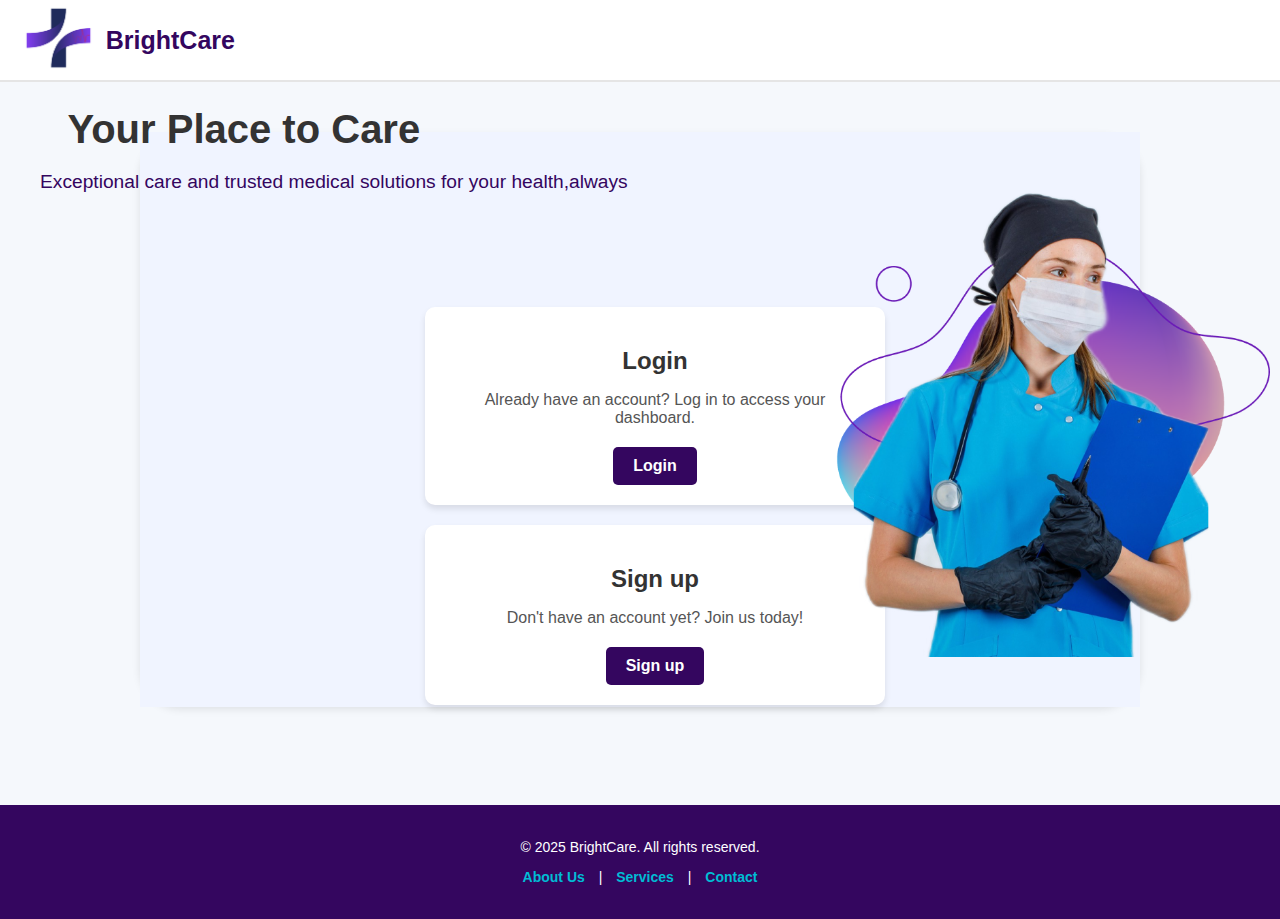
<file: index.html>
<!DOCTYPE html>
<html lang="en">
<head>
  <meta charset="UTF-8">
  <meta name="viewport" content="width=device-width, initial-scale=1.0">
  <title>BrightCare Medical</title>
  <link rel="stylesheet" href="Full pages.css">
  
</head>
<body>
  
  <header class="navbar">
    <div class="logo">
      <a href="Home page.html">
        <img src="Images/Logo.png" alt="Logo"> </a>
        <span>BrightCare</span>
    </div>

 
  
</header>

  <main id="F">
    <section class="hero">
      <div class="text-content">
        <h1 id="text-f">Your Place to Care</h1>
        <p>Exceptional care and trusted medical solutions for your health,always</p>
      </div>
      <div class="image-content">
        <img src="Images/none.png" alt="nurse">
      </div>
    </section>
    <section class="boxes">
      
      <div class="box login-box">
        <h2>Login</h2>
        <p>Already have an account? Log in to access your dashboard.</p>
        <a href="login.php" class="btn">Login</a>
      </div>

      <div class="box join-box">
        <h2>Sign up</h2>
        <p>Don't have an account yet? Join us today!</p>
        <a href="signup.php" class="btn">Sign up</a>
      </div>
   </section>
  </main>
  
  <div class="footer">
    <p id="copy">&copy; 2025 BrightCare. All rights reserved.</p>
    <p>
        <a href="#about">About Us</a> |
        <a href="#services">Services</a> |
        <a href="#contact">Contact</a>
    </p>
  </div>
</body>
</html>
</file>
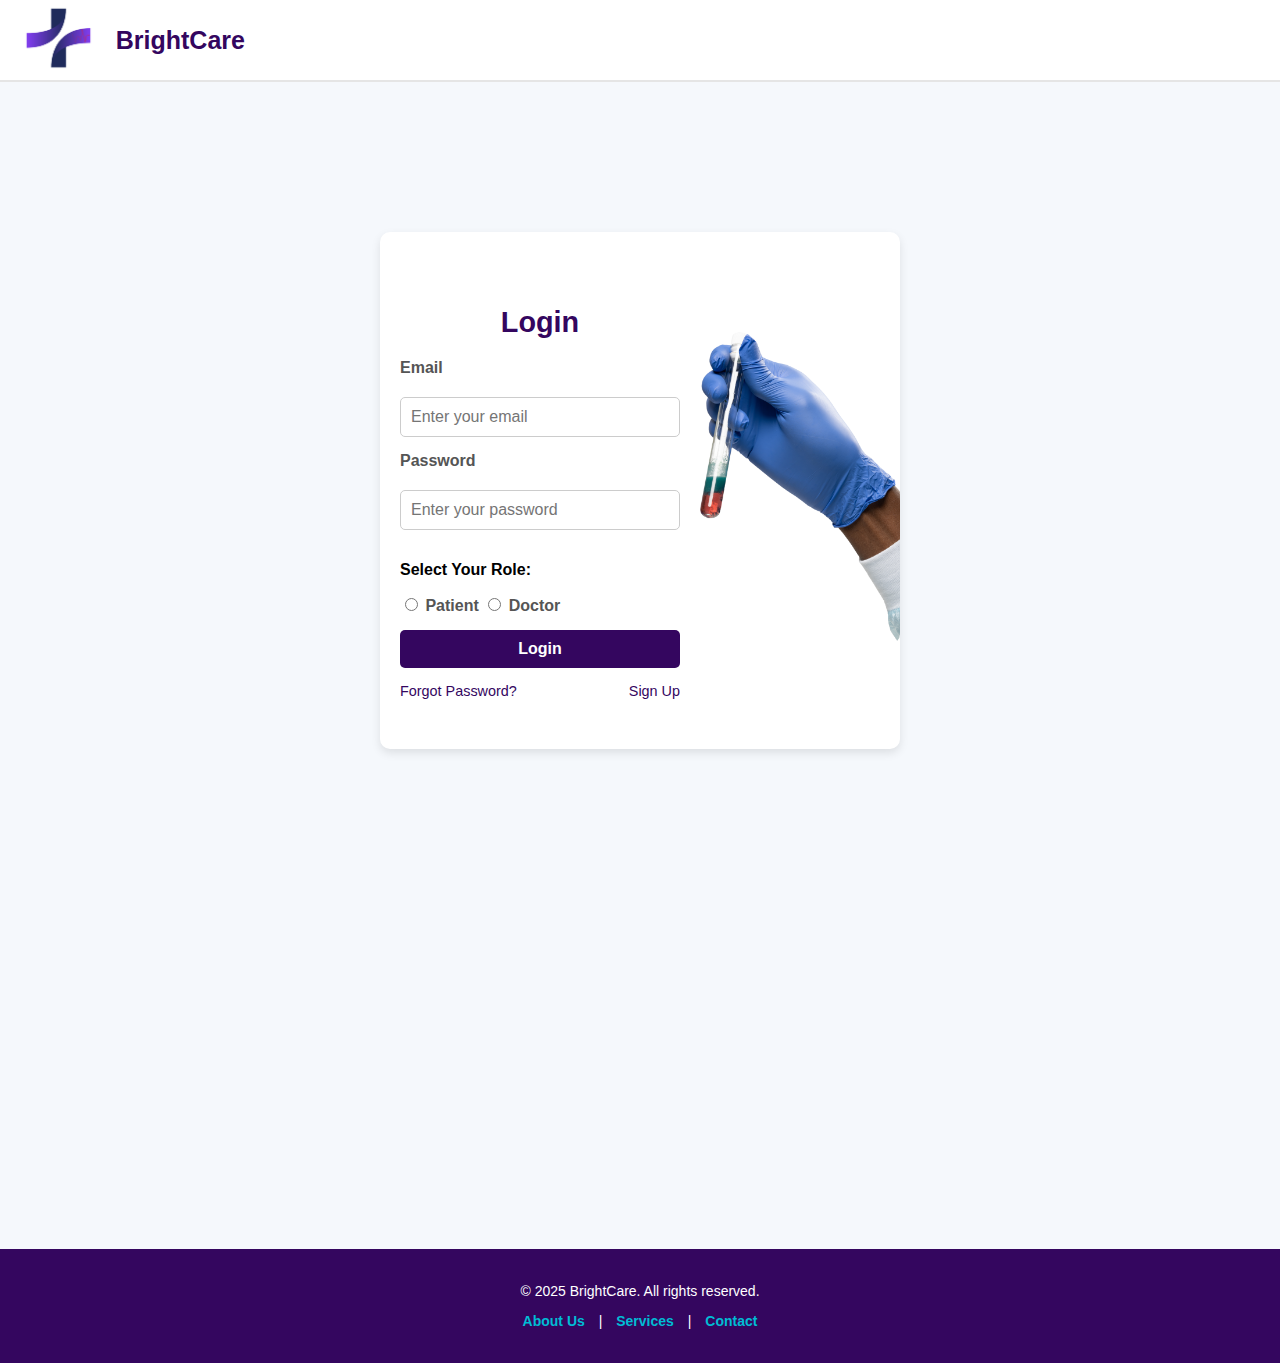
<file: login.html>
<!DOCTYPE html>
<html lang="en">
<head>
  <meta charset="UTF-8" />
  <meta name="viewport" content="width=device-width, initial-scale=1.0"/>
  <link rel="stylesheet" href="Full pages.css" />
  <title>Login Page</title>
</head>
<body>
  <header class="navbar">
    <div class="logo">
      <a href="index.html">
        <img src="Images/Logo.png" alt="Logo" />
        <span>BrightCare</span>
      </a>
    </div>
  </header>

  <div class="login-container">
    <div class="login-content">
      <h2>Login</h2>

      <form id="loginForm" action="login.php" method="POST">
        <label for="email">Email</label>
        <input type="email" id="email" name="email" placeholder="Enter your email" required />

        <label for="password">Password</label>
        <input type="password" id="password" name="password" placeholder="Enter your password" required />

        <div class="role-selection">
          <p>Select Your Role:</p>
          <label>
            <input type="radio" name="role" value="patient" required /> Patient
          </label>
          <label>
            <input type="radio" name="role" value="doctor" required /> Doctor
          </label>
        </div>

        <button type="submit" class="btn">Login</button>

        <div class="links">
          <a href="#">Forgot Password?</a>
          <a href="signup.php">Sign Up</a>
        </div>
      </form>
    </div>

    <div class="login-photo">
      <img src="Images/labtest.png" alt="login-photo" />
    </div>
  </div>

  <div class="footer">
    <p id="copy">&copy; 2025 BrightCare. All rights reserved.</p>
    <p>
      <a href="#about">About Us</a> |
      <a href="#services">Services</a> |
      <a href="#contact">Contact</a>
    </p>
  </div>
</body>
</html>
</file>
<file: Full pages.css>
/*HEADAR*/
body {
    margin: 0;
    font-family: Arial, sans-serif;
    background-color: #f5f8fc;
}

.navbar {
    display: flex;
    justify-content: space-between;
    align-items: center;
    padding: 10px 20px;
    background-color: #ffffff;
    border-bottom: 2px solid #e5e5e5;
}

.logo {
    display: flex;
    align-items: center;
}

.logo img {
    height: 70px;
    margin-right: 10px;
}

.logo span {
    font-size: 25px;
    font-weight: bold;
    color: #34065f;
}
.logo a {
    text-decoration: none;
    display: flex;
    align-items: center;
    gap: 10px;
    color: inherit; 
}
.menu {
    display: flex;
    gap: 20px;
}

.menu a {
    text-decoration: none;
    color: #333;
    font-size: 16px;
}


header{


height:60px;
}

a:any-link{
    text-decoration: none;
  }
  .Log-Out-button {
    padding: 10px 20px;
    background-color: #34065f;
    color: #fff;
    border: none;
    border-radius: 5px;
    font-size: 16px;
}

.Log-Out-button:hover {
    background-color: #0056b3; 
    cursor: pointer;
    text-decoration: underline;
}
  /*END HEADAR*/
/*RANA-------------------------------------------------------------------*/
#welcome {
    float: right;

}
.Rhero-section {
    display: flex;
    justify-content: space-between;
    align-items: center;
    padding: 25px;
    background-color:  #f0f4ff;
}

.Rcontent {
    max-width: 600px;
}

#welcomm h1 {
    font-size: 2.5rem;
    margin: 0 0 20px;
    color: #333;
}

.welcomes {
    color: #34065f;
    font-size: 3.5rem;

}

.buttons {
    display: flex;
    gap: 20px;
}
.R-image img {
    max-width: 300px;
    border-radius: 10px;
}

#R-Patient h3 {
    font-size: 1.5rem;
    color: #333;
    margin-bottom: 20px;
}

.styled-table {
    width: 100%;
    border-collapse: collapse;
    margin-bottom: 20px;
    font-size: 1rem;
    text-align: left;
}

.styled-table th,
.styled-table td {
    padding: 12px 15px;
    border-bottom: 1px solid #e3e6f0;
}

.styled-table th {
    background-color: #f8f9fc;
    color: #555;
}

.styled-table tr:hover {
    background-color: #f1f5ff;
}

.confirm{
    padding: 8px 12px;
    background-color: #34065f;
    color: #fff;
    border: none;
    border-radius: 4px;
    cursor: pointer;
    font-size: 0.9rem;
}

.confirm:hover {
    background-color:#34065f;
}

.Rconfirmed {
    color: #28a745;
    font-weight: bold;
}

.prescribe-link {
    color: #34065f;
    text-decoration: none;
    font-weight: bold;
}

.prescribe-link:hover {
    text-decoration: underline;
    cursor: pointer;
}
.R-container {
    max-width: 1300px;
    margin: 50px auto;
    padding: 20px;
    background-color: #ffffff;
    border-radius: 8px;
    box-shadow: 0 4px 6px rgba(0, 0, 0, 0.1);
}

.icon {
    width: 40px;
    height: 40px;
    margin-left: 10px;
    vertical-align: middle;
}

.Doctor-info {
    display: flex;
    justify-content: flex-start; 
    align-items: center;
    padding: 15px 20px;
    width:180%;
   
    background-color: #ffffff;
    border-radius: 10px;
    box-shadow: 0 2px 4px rgba(0, 0, 0, 0.1);
    margin-bottom: 20px;
    gap: 20px; 
}

.Doctor-info div {
    flex: 1 1 200px; 
    display: flex;
    justify-content: flex-start; 
    gap: 20px; 
}
.dvalue {
    font-size: 1rem;
    color: #333;
}


/*prescribe page */
main {
    max-width: 1000px;
    margin: 50px auto;
    padding: 20px;
    background-color: #fff;
    border-radius: 40px;
    box-shadow: 0 4px 8px rgba(0, 0, 0, 0.1);
}

h1 {
    text-align: center;
    margin-bottom: 20px;
    font-size: 1.8em;
    color: #333;
}

form {
    display: flex;
    flex-direction: column;
    gap: 50px;
}

.form-group {
    display: flex;
    flex-direction: column;
    gap: 5px;
}

label {
    font-weight: bold;
    color: #555;
}

input[type="text"],
input[type="number"],

textarea {
    padding: 10px;
    font-size: 1em;
    border: 1px solid #ccc;
    border-radius: 5px;
}

.gender-options,
.medications-options {
    display: flex;
    flex-direction: column;
    gap: 5px;
}

button.submit-button {
    padding: 10px 20px;
    background-color:#34065f;
    color: white;
    border: none;
    cursor: pointer;
    font-size: 1em;
    border-radius: 20px;


}

#sub-r{

    color:#e3e6f0;
}
button.submit-button:hover {
    background-color: #0056b3; 
}


/*End Rana --------------------------------------------------------*/
/*FOOTER*/


    .footer {
        background-color: #34065f; 
        color: #ffffff;
        padding: 20px 0;
        text-align: center;
        font-size: 14px;
        position: relative; 
        width: 100%;
        margin-top: 500px; 
      }
      
      
    #copy {
color:#ffffff;
      
      }
      .footer a {
        color: #00bcd4;
        text-decoration: none;
        margin: 0 10px;
        font-weight: bold;
        transition: color 0.3s ease;
      }
      
      .footer a:hover {
        color: #00e5ff;
      }

    .f-footer{
        background-color: #34065f; 
        color: #ffffff;
        /*padding: 20px 0;
        bottom: 0px;
        text-align: center;
        font-size: 14px;
        position: fixed; 
        width: 100%;
        margin-top: 0px; /* Adds spacing above the footer */
        text-align: center;
        padding: 20px 10px;
        font-size: 14px;
        position: fixed;
        bottom: 0;
        width: 100%;
      }
      
      .f-footer a {
        color: #00bcd4;
        text-decoration: none;
        margin: 0 10px;
        font-weight: bold;
        transition: color 0.3s ease;
      }
      
      .f-footer a:hover {
        color: #00e5ff;
      }
    /* END FOOTER*/

    /*Home CSS */
    .hero {
        align-items: center;
        padding: 50px 50px 50px 50px;
         background-color: #f0f4ff;   
      }
      #F{
        background:#f0f4ff ;
        padding: 0px 0px 0px 0px;
      }
      
#text-f{
position: relative;
Right: 90px;
}
      .text-content {
        position: absolute; 
        top: 80px; 
        left: 40px; 
        max-width: 50%; 
        color: #34065f;
      }

      .text-content h1 {
        font-size: 2.5rem;
        margin-bottom: 10px;
      }
      
      .text-content p {
        font-size: 1.2rem;
        color: #34065f;
      }

      .image-content {
        display: flex;
        justify-content: flex-end;
        align-items: flex-start;
        width: 100%;
      }
      .image-content img {
        max-width: 500px;
        height: auto;
        position: relative;
        left: 20%;
      }

      .boxes {
        display: flex;
        flex-direction: column; 
        align-items: center; 
        gap: 20px; 
        margin: -400px auto;
        padding-left: 15px;
        width: 100%;
        background-color: transparent;
      }


    .box {
        background-color: #fff;
        border-radius: 10px;
        box-shadow:0 4px 6px rgba(0, 0, 0, 0.1);
        padding: 20px 30px;
        text-align: center;
        width: 400px; /* Fixed width for consistent box size */
    }

    .box h2 {
        font-size: 1.5rem;
        color: #333;
        margin-bottom: 10px;
      }
      
      .box p {
        color: #555;
        margin-bottom: 20px;
      }
      .btn {
        display: inline-block;
        padding: 10px 20px;
        font-size: 1rem;
        font-weight: bold;
        text-decoration: none;
        color: #fff;
        background-color:  #34065f;
        border-radius: 5px;
        transition: 0.3s ease;
      }
      
      .btn:hover {
        background-color: #0056b3;
        cursor: pointer;
      }

      .btn:hover {
        background-color: #0056b3;
        cursor: pointer;
      }
      .login-box {
        background-color: #ffffff;
      }
      
      .join-box {
        background-color:  #ffffff;
      }
      a:any-link{
      text-decoration-line: none;
      cursor: auto;
      }
      /*end of home page*/

      /*login css*/
      .login-container {
        background: #fff;
        padding: 50px 0px 50px 20px;
        border-radius: 10px;
        box-shadow: 0 4px 10px rgba(0, 0, 0, 0.1);
        width: 100%;
        max-width: 500px; 
        margin: 150px auto;
        display: flex;
        align-items: center; 
        gap: 20px;
      }
      
      
      .login-content {
        flex: 1; 
      }
      
      .login-container h2 {
          margin-bottom: 20px;
          font-size: 1.8rem;
          text-align: center;
          color:#34065f;
      }
      
      .login-container form {
          display: flex;
          flex-direction: column;
          gap: 15px;
      }
      
      .login-container label {
          font-weight: bold;
          margin-bottom: 5px;
      }
      
      .login-container input {
          padding: 10px;
          font-size: 1rem;
          border: 1px solid #ccc;
          border-radius: 5px;
          outline: none;
          transition: border-color 0.3s;
      }
      
      .login-container input:focus {
          border-color: #34065f;
      }
      
      .login-container .btn {
          background-color: #34065f;
          color: #fff;
          padding: 10px;
          font-size: 1rem;
          font-weight: bold;
          border: none;
          border-radius: 5px;
          cursor: pointer;
          transition: background-color 0.3s ease;
      }
      
      .login-container .btn:hover {
          background-color: #0056b3;
      }
      
      .login-container .links {
          display: flex;
          justify-content: space-between;
          font-size: 0.9rem;
      }
      
      .login-container .links a {
          color: #34065f;
          text-decoration: none;
          transition: color 0.3s ease;
      }
      
      .login-container .links a:hover {
          color: #0056b3;
      }
      .login-photo {
        flex: 2; 
        max-width: 200px;
      }
      
      .login-photo img {
        width: 100%; 
        border-radius: 10px; 
        object-fit: cover; 
      
      }
      .role-selection p {
        font-weight: bold;
      }

        /************ SHOUQ ***************/

      /*Patient_HomePage*/

      .success {
        color: green;
        font-weight: bold;
        margin: 20px;
        text-align: center;
    }
    
.WelcomeAndPI {
    max-width: 90%;
    margin: 20px auto;
    padding: 20px;
    background-color: #ffffff;
    border-radius: 10px;
    box-shadow: 0 2px 4px rgba(0, 0, 0, 0.1);
}

.welcomeP h1 {
    font-size: 2.8rem;
    text-align: left;
    color: #34065f;
}

.welcomeP h1 span {
    color: #34065f;
    text-align: left;
}


.patient-info {
    display: flex;
    justify-content: flex-start; 
    align-items: center;
    padding: 15px 20px;
    background-color: #f5f8fc;
    border-radius: 10px;
    box-shadow: 0 2px 4px rgba(0, 0, 0, 0.1);
    margin-bottom: 20px;
    gap: 20px; 
}

.patient-info div {
    flex: 1 1 200px; 
    display: flex;
    justify-content: flex-start; 
    gap: 5px; 
}

.value {
    font-size: 1rem;
    color: black;
}

strong {
    color: #34065f;
    font-weight: bold;
}

.appointment {
	text-align:center;
	max-width: 90%;
    margin: 20px auto;
    padding: 20px;
    background-color: #ffffff;
    border-radius: 10px;
    box-shadow: 0 2px 4px rgba(0, 0, 0, 0.1);
}

#book {
    font-size: 14px; 
    padding: 8px 12px; 
    background-color: #34065f; 
    color: white; 
    text-decoration: none; 
    border-radius: 5px; 
    border: none; 
	float: right;
}

#book:hover {
    background-color: #0056b3; 
    cursor: pointer;
    text-decoration: underline;
}
.appointment .cancel {
    color: #34065f;
	text-decoration: none;
	
}

.appointment .cancel:hover {
text-decoration: underline;
cursor: pointer;	
}

table {
    width: 100%;
    border-collapse: collapse;
    margin-top: 10px;
    background-color: #ffffff;
    border-radius: 5px;
    box-shadow: 0 2px 4px rgba(0, 0, 0, 0.1);
    overflow: hidden;
}

table th, table td {
    padding: 12px;
    text-align: center;
    font-size: 15px;
    border-bottom: 1px solid #f0f0f0;
}

table td {
    color:black;
}

table th {
    background-color: #f5f8fc;
    color: #34065f;
    font-weight: bold;
	font-size: 1rem;
}


table tr:hover {
    background-color: #f1f1f1;
}

table img {
    width: 80px;
    height: 80px;
    border-radius: 50%;
    object-fit: cover;
    border: 2px solid #34065f;
}

#Pen
{
	color: red;
	
}

#Confirm
{
	color: green;
	font-weight:bold;
}

/* Appointment Booking Page */

.bookApp {
    font-size: 38px;
    font-weight: bold;
    text-align: center;
    color: #34065f; 
    margin: 25px 0;
}

.form-container {
    max-width: 60%;
    margin: 30px auto;
    padding: 30px;
    background-color: #ffffff;
    border-radius: 10px;
    box-shadow: 0 3px 8px rgba(0, 0, 0, 0.15);
    border-left: 5px solid #34065f; 
}

.form-label {
    margin-bottom: 3px;
}

form select, 
form input[type="date"], 
form input[type="time"], 
form textarea {
    width: 100%;
    padding: 12px;
    margin: 8px 0;
    border: 1px solid #aaa;
    border-radius: 8px;
    font-size: 16px;
    background-color: #f4f7fc;
    display: block;
}


form textarea {
    resize: none;
    height: 50px;
}

.submit-btn {
    background-color: #34065f; 
    color: white;
    border: none;
    padding: 10px 20px;
    border-radius: 20px;
    font-size: 1rem;
    width: 100%;
}

.submit-btn:hover {
    background-color: #0056b3; 
    cursor: pointer;
}

/********** END SHOUQ ****************/
</file>
